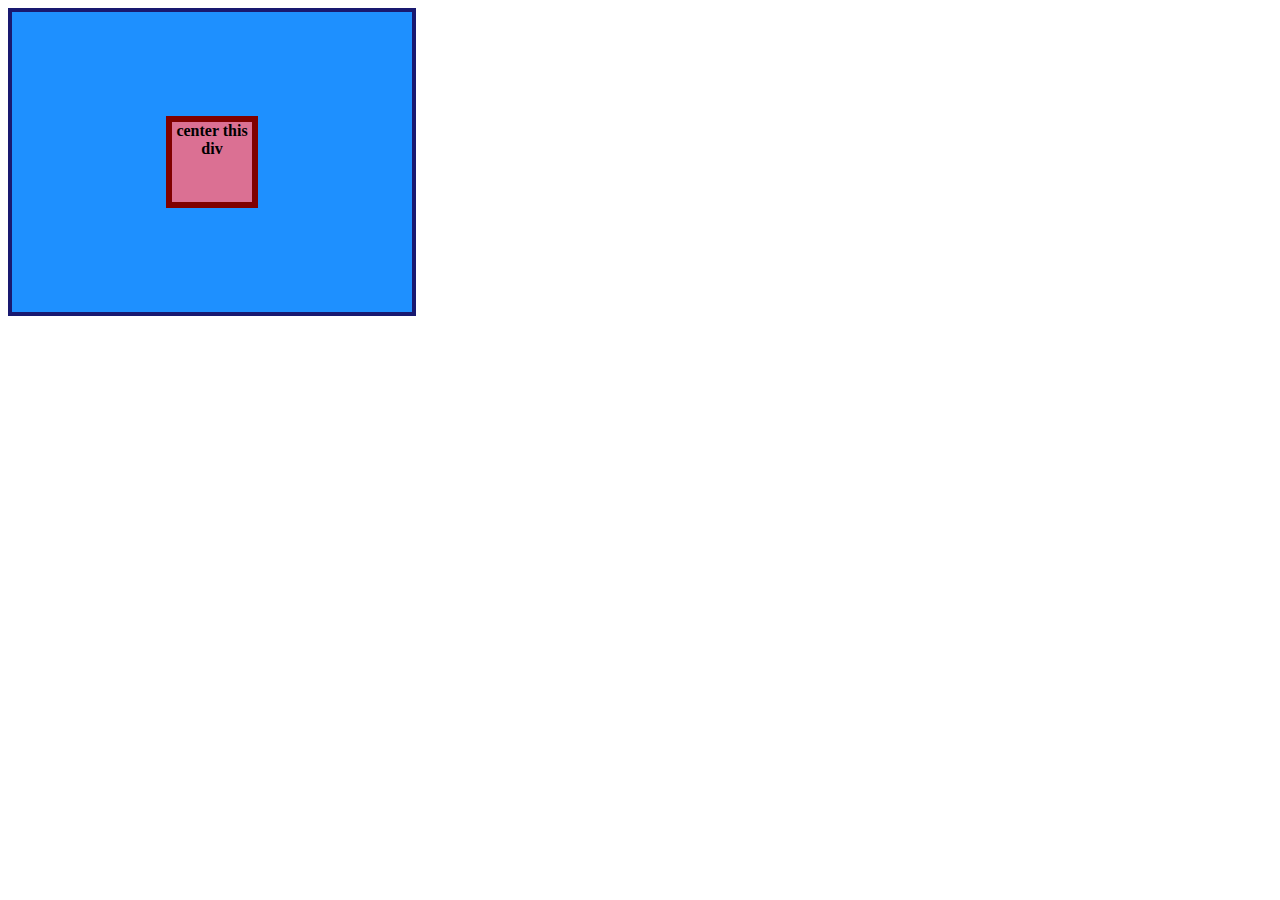
<file: flex/01-flex-center/index.html>
<!DOCTYPE html>
<html lang="en">
  <head>
    <meta charset="UTF-8">
    <meta http-equiv="X-UA-Compatible" content="IE=edge">
    <meta name="viewport" content="width=device-width, initial-scale=1.0">
    <title>CENTER THIS DIV</title>
    <link rel="stylesheet" href="style.css">
  </head>
  <body>
    <div class="container">
      <div class="box">center this div</div>
    </div>
  </body>
</html>
</file>
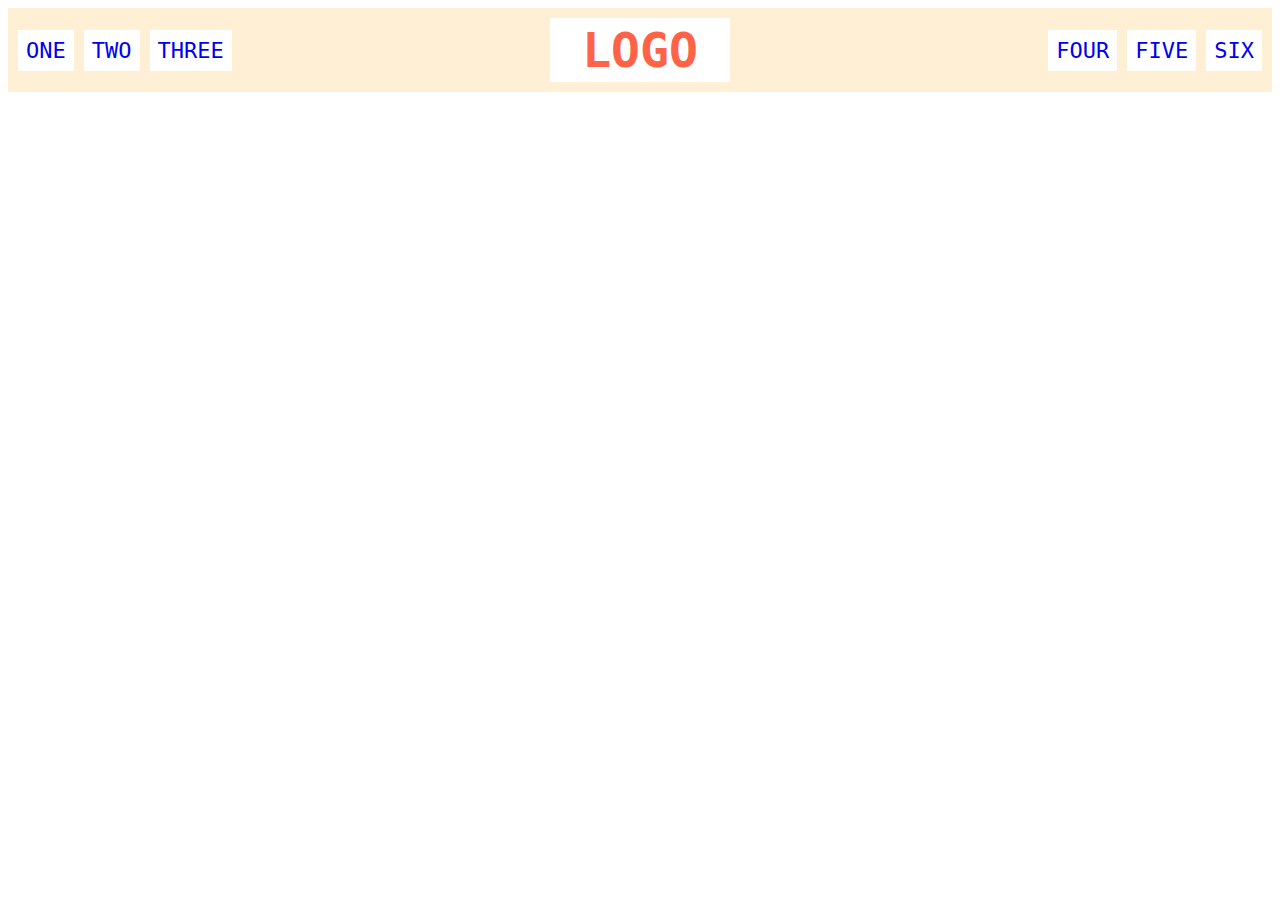
<file: flex/02-flex-header/index.html>
<!DOCTYPE html>
<html lang="en">
  <head>
    <meta charset="UTF-8">
    <meta http-equiv="X-UA-Compatible" content="IE=edge">
    <meta name="viewport" content="width=device-width, initial-scale=1.0">
    <title>Flex Header</title>
    <link rel="stylesheet" href="style.css">
  </head>
  <body>
    <div class="header">
      <div class="left-links">
        <ul>
          <li><a href="#">ONE</a></li>
          <li><a href="#">TWO</a></li>
          <li><a href="#">THREE</a></li>
        </ul>
      </div>
      <div class="logo">LOGO</div>
      <div class="right-links">
        <ul>
          <li><a href="#">FOUR</a></li>
          <li><a href="#">FIVE</a></li>
          <li><a href="#">SIX</a></li>
        </ul>
      </div>
    </div>
  </body>
</html>
</file>
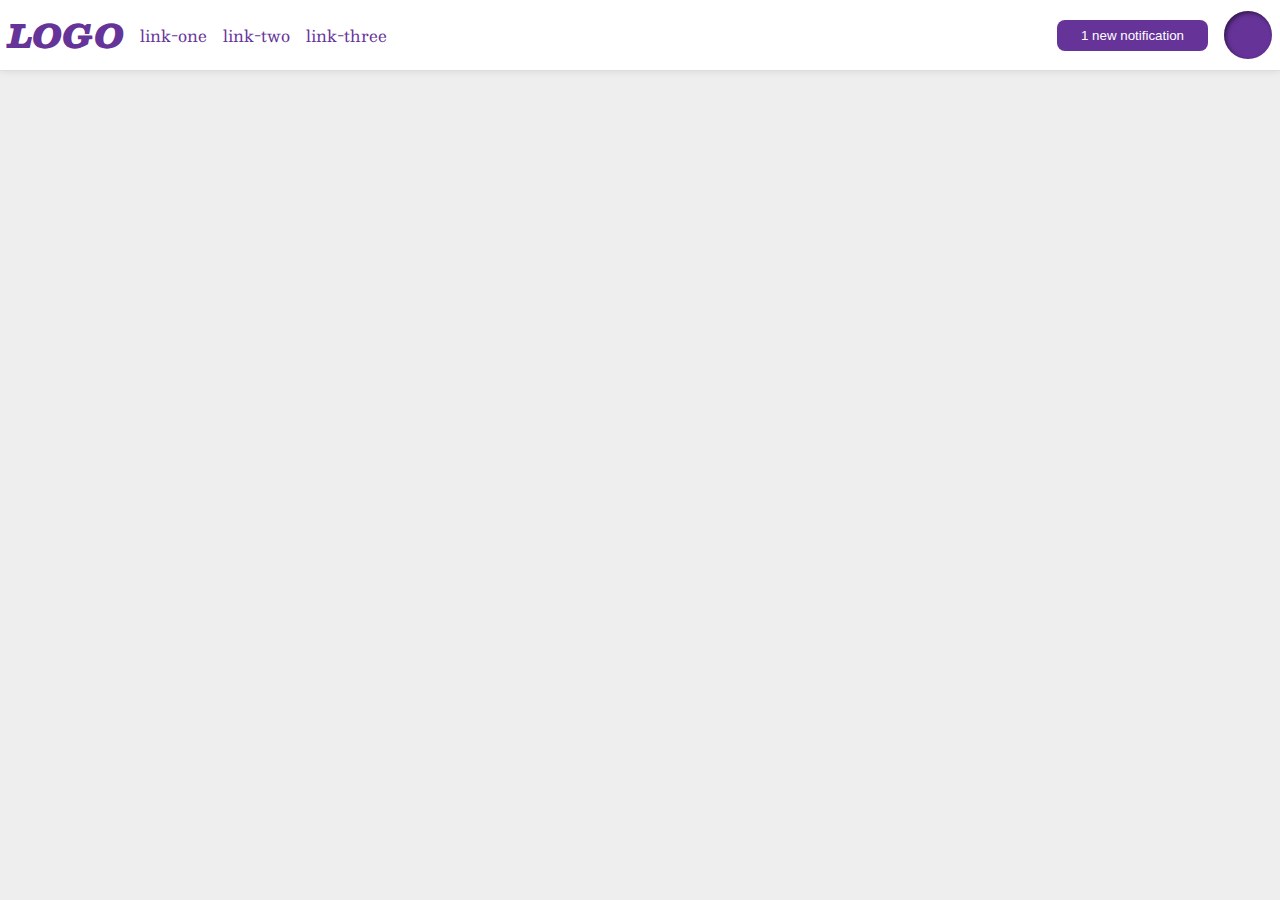
<file: flex/03-flex-header-2/index.html>
<!DOCTYPE html>
<html lang="en">

<head>
  <meta charset="UTF-8">
  <meta http-equiv="X-UA-Compatible" content="IE=edge">
  <meta name="viewport" content="width=device-width, initial-scale=1.0">
  <title>Flex Header 2</title>
  <link rel="stylesheet" href="style.css">
</head>

<body>
  <div class="header">
    <div class="left">
      <div class="logo">
        LOGO
      </div>
      <ul class="links">
        <li><a href="google.com">link-one</a></li>
        <li><a href="google.com">link-two</a></li>
        <li><a href="google.com">link-three</a></li>
      </ul>
    </div>
    <div class="right">
      <button class="notifications">
        1 new notification
      </button>
    <div class="profile-image"></div>
    </div>
  </div>
</body>

</html>
</file>
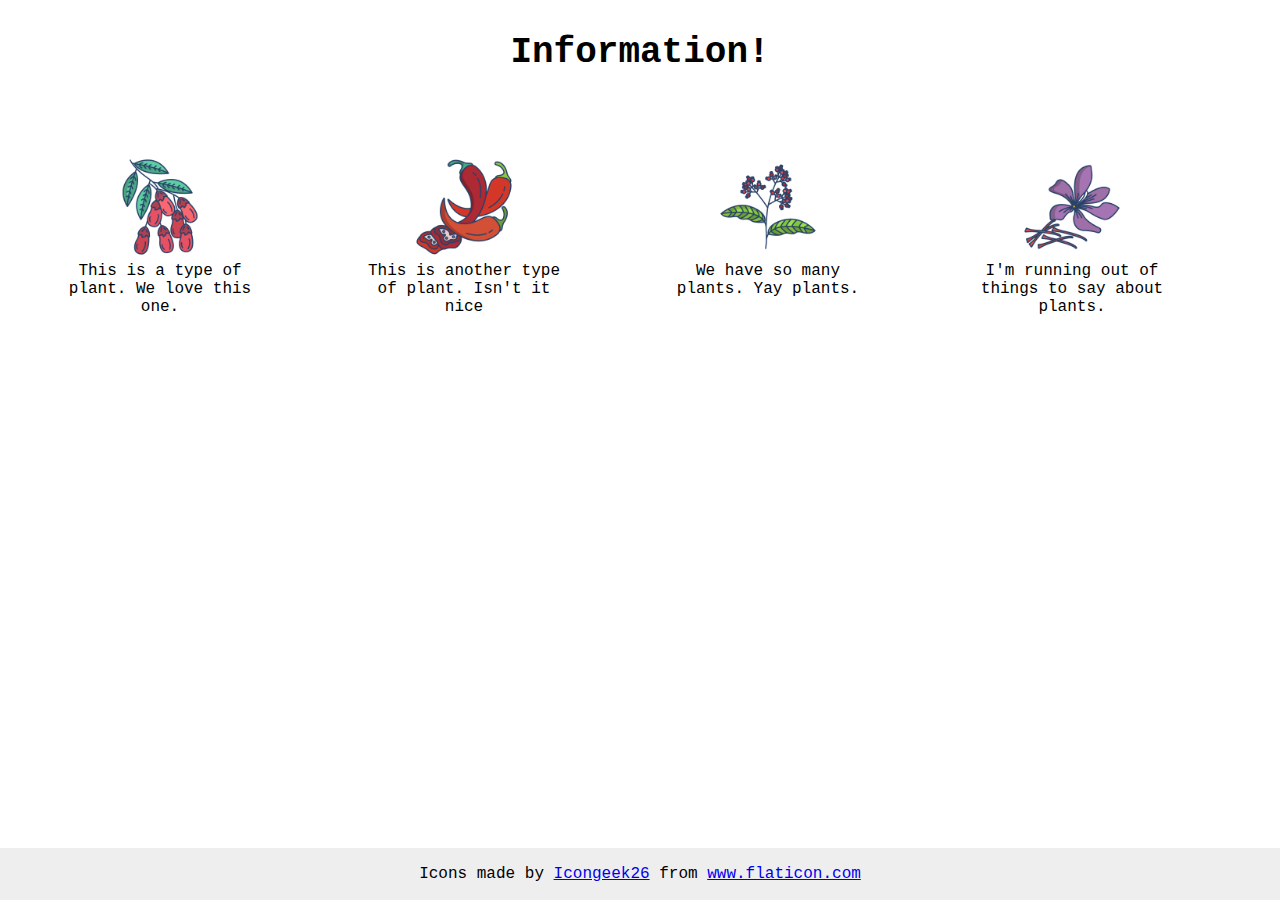
<file: flex/04-flex-information/index.html>
<!DOCTYPE html>
<html lang="en">

<head>
  <meta charset="UTF-8">
  <meta http-equiv="X-UA-Compatible" content="IE=edge">
  <meta name="viewport" content="width=device-width, initial-scale=1.0">
  <title>Information</title>
  <link rel="stylesheet" href="style.css">
</head>

<body>
  <div class="title">Information!</div>
  <div class="content">
    <div class="item">
      <img src="./images/barberry.png" alt="barberry">
      <div class="text">This is a type of plant. We love this one.</div>
    </div>
    <div class="item">
      <img src="./images/chilli.png" alt="chili">
      <div class="text">This is another type of plant. Isn't it nice</div>
    </div>
    <div class="item">
      <img src="./images/pepper.png" alt="pepper">
      <div class="text">We have so many plants. Yay plants.</div>
    </div>
    <div class="item">
      <img src="./images/saffron.png" alt="saffron">
      <div class="text">I'm running out of things to say about plants.</div>
    </div>
  </div>
  <!-- disregard this section, it's here to give attribution to the creator of these icons -->
  <div class="footer">
    <div>Icons made by <a href="https://www.flaticon.com/authors/icongeek26" title="Icongeek26">Icongeek26</a> from <a
        href="https://www.flaticon.com/" title="Flaticon">www.flaticon.com</a></div>
  </div>
</body>

</html>
</file>
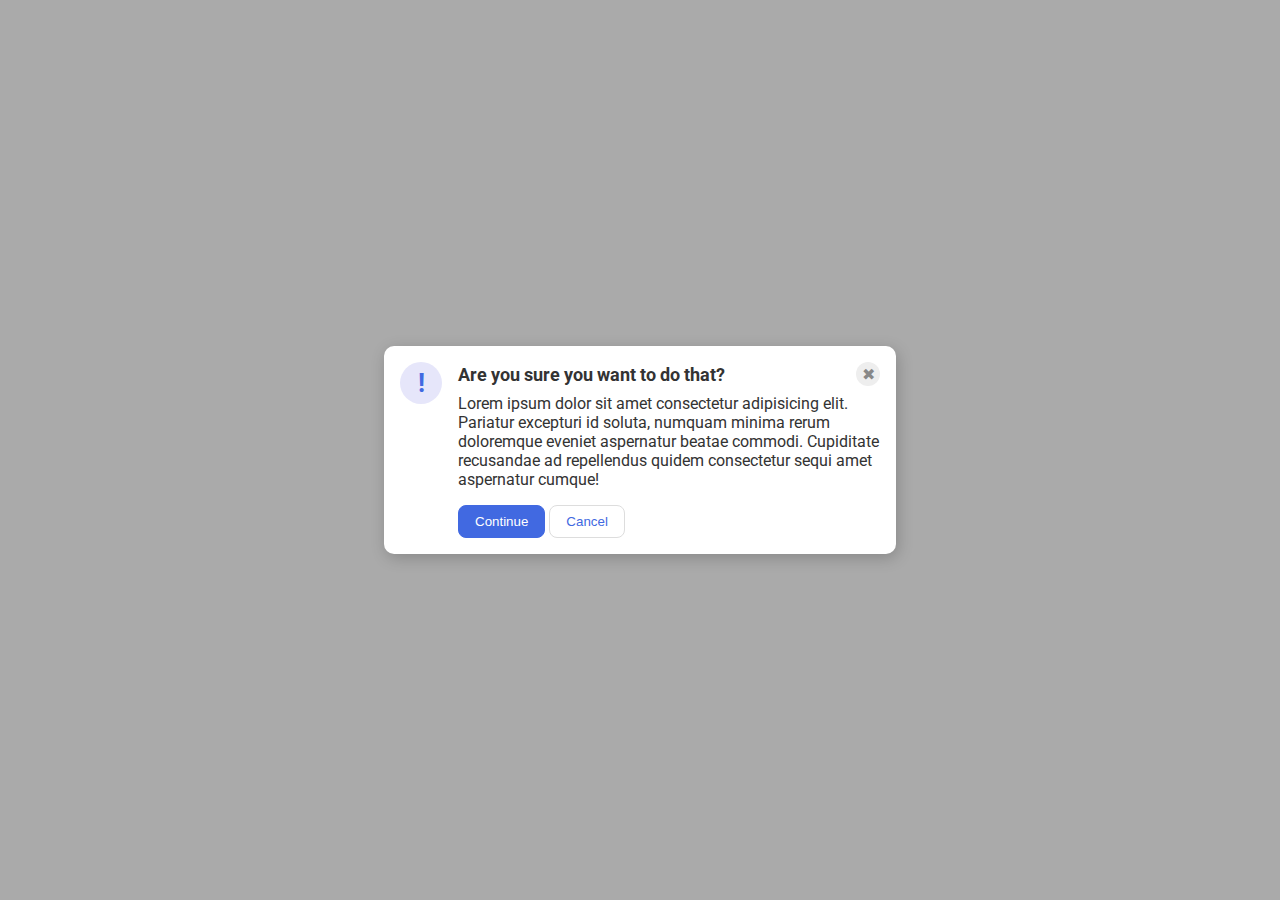
<file: flex/05-flex-modal/index.html>
<!DOCTYPE html>
<html lang="en">

<head>
  <meta charset="UTF-8">
  <meta http-equiv="X-UA-Compatible" content="IE=edge">
  <meta name="viewport" content="width=device-width, initial-scale=1.0">
  <link rel="stylesheet" href="style.css">
  <title>Modal</title>
</head>

<body>
  <div class="modal">
    <div class="icon">!</div>
    <div class="content">
      <div class="header">Are you sure you want to do that?
        <div class="close-button">✖</div>
      </div>

      <div class="text">Lorem ipsum dolor sit amet consectetur adipisicing elit. Pariatur excepturi id soluta, numquam
        minima rerum doloremque eveniet aspernatur beatae commodi. Cupiditate recusandae ad repellendus quidem
        consectetur sequi amet aspernatur cumque!</div>
      <button class="continue">Continue</button>
      <button class="cancel">Cancel</button>
    </div>
  </div>
</body>

</html>
</file>
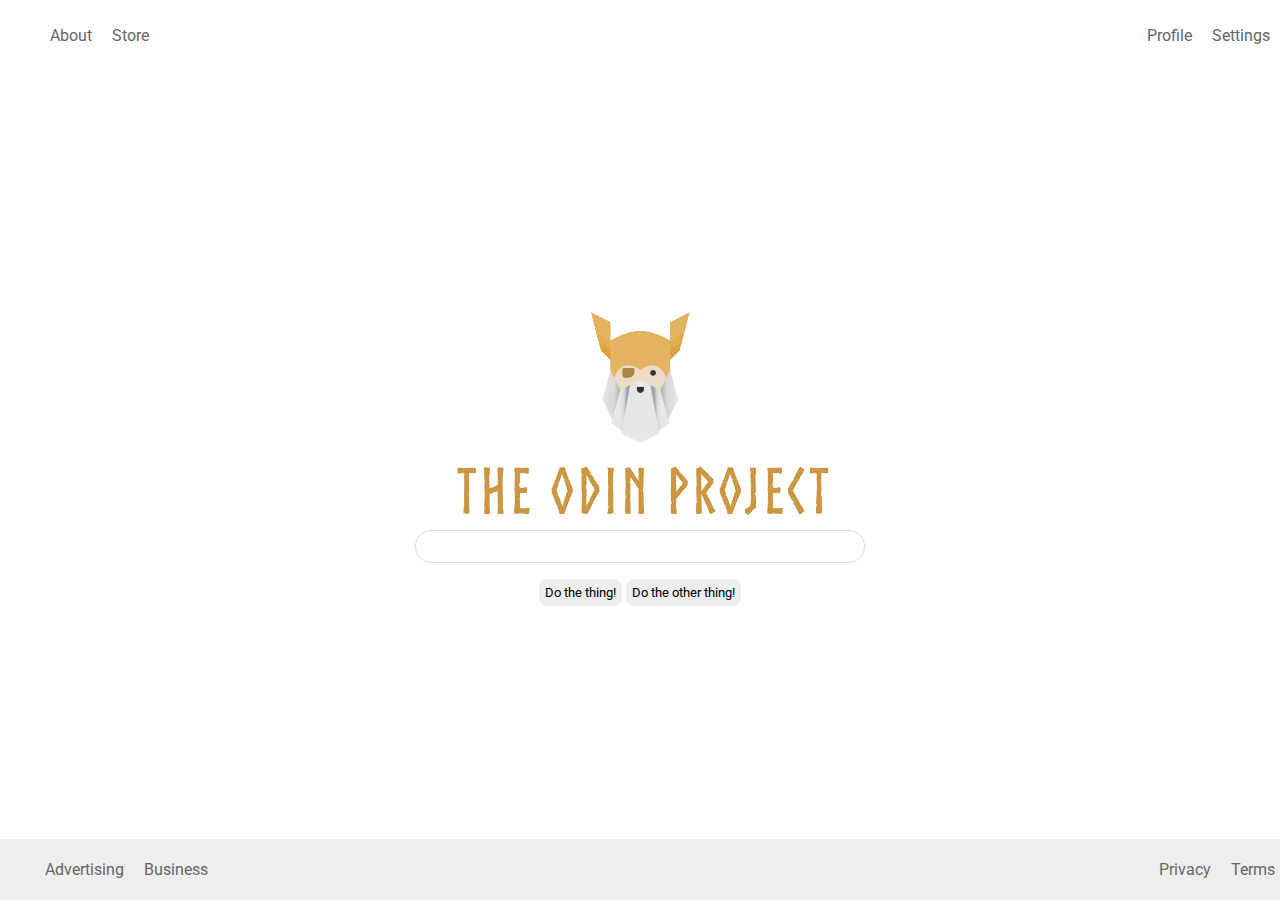
<file: flex/06-flex-layout/index.html>
<!DOCTYPE html>
<html lang="en">
  <head>
    <meta charset="UTF-8">
    <meta http-equiv="X-UA-Compatible" content="IE=edge">
    <meta name="viewport" content="width=device-width, initial-scale=1.0">
    <title>LAYOUT</title>
    <link rel="stylesheet" href="./style.css">
  </head>
  <body>
    <div class="header">
      <ul class="left-links">
        <li><a href="#">About</a></li>
        <li><a href="#">Store</a></li>
      </ul>
      <ul class="right-links">
        <li><a href="#">Profile</a></li>
        <li><a href="#">Settings</a></li>
      </ul>
    </div>
    <div class="content">
      <img src="./logo.png" alt="Project logo. Represents odin with the project name.">
      <div class="input">
        <input type="text">
      </div>
      <div class="buttons">
        <button>Do the thing!</button>
        <button>Do the other thing!</button>
      </div>
    </div>
    <div class="footer">
      <ul class="left-links">
        <li><a href="#">Advertising</a></li>
        <li><a href="#">Business</a></li>
      </ul>
      <ul class="right-links">
        <li><a href="#">Privacy</a></li>
        <li><a href="#">Terms</a></li>
      </ul>
    </div>
  </body>
</html>
</file>
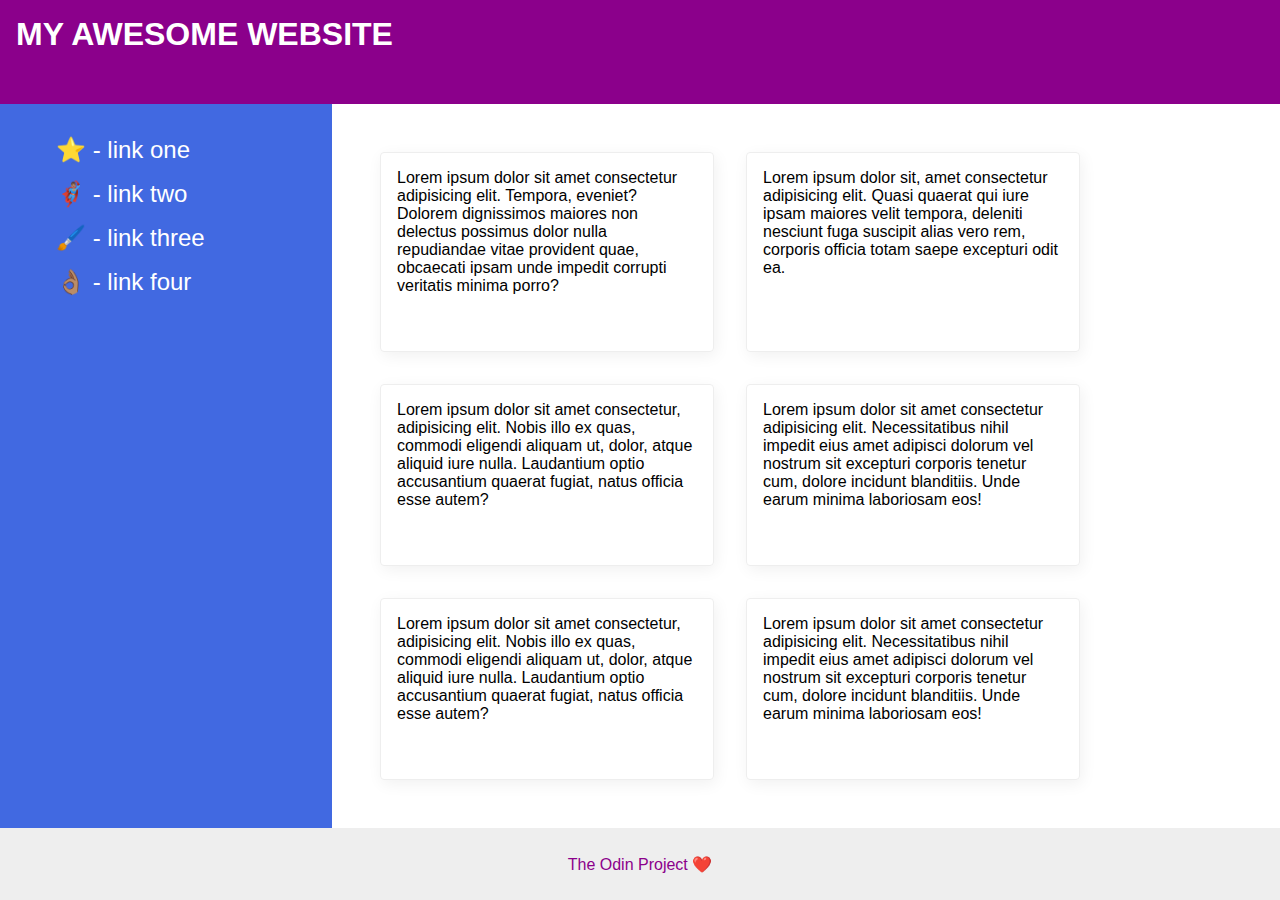
<file: flex/07-flex-layout-2/index.html>
<!DOCTYPE html>
<html lang="en">

<head>
  <meta charset="UTF-8">
  <meta http-equiv="X-UA-Compatible" content="IE=edge">
  <meta name="viewport" content="width=device-width, initial-scale=1.0">
  <title>The Holy Grail</title>
  <link rel="stylesheet" href="style.css">
</head>

<body>
  <div class="header">
    MY AWESOME WEBSITE
  </div>
  <div class="content">
    <div class="sidebar">
      <ul>
        <li><a href="#">⭐ - link one</a></li>
        <li><a href="#">🦸🏽‍♂️ - link two</a></li>
        <li><a href="#">🖌️ - link three</a></li>
        <li><a href="#">👌🏽 - link four</a></li>
      </ul>
    </div>
    <div class="card_wrap">
      <div class="card">Lorem ipsum dolor sit amet consectetur adipisicing elit. Tempora, eveniet? Dolorem dignissimos
        maiores non delectus possimus dolor nulla repudiandae vitae provident quae, obcaecati ipsam unde impedit
        corrupti veritatis minima porro?</div>
      <div class="card">Lorem ipsum dolor sit, amet consectetur adipisicing elit. Quasi quaerat qui iure ipsam maiores
        velit tempora, deleniti nesciunt fuga suscipit alias vero rem, corporis officia totam saepe excepturi odit ea.
      </div>
      <div class="card">Lorem ipsum dolor sit amet consectetur, adipisicing elit. Nobis illo ex quas, commodi
        eligendi
        aliquam ut, dolor, atque aliquid iure nulla. Laudantium optio accusantium quaerat fugiat, natus officia esse
        autem?</div>

      <div class="card">Lorem ipsum dolor sit amet consectetur adipisicing elit. Necessitatibus nihil impedit eius
        amet adipisci dolorum vel nostrum sit excepturi corporis tenetur cum, dolore incidunt blanditiis. Unde earum
        minima laboriosam eos!</div>

      <div class="card">Lorem ipsum dolor sit amet consectetur, adipisicing elit. Nobis illo ex quas, commodi
        eligendi
        aliquam ut, dolor, atque aliquid iure nulla. Laudantium optio accusantium quaerat fugiat, natus officia esse
        autem?</div>
      <div class="card">Lorem ipsum dolor sit amet consectetur adipisicing elit. Necessitatibus nihil impedit eius
        amet adipisci dolorum vel nostrum sit excepturi corporis tenetur cum, dolore incidunt blanditiis. Unde earum
        minima laboriosam eos!</div>
    </div>
  </div>

  <div class="footer">
    The Odin Project ❤️
  </div>
</body>

</html>
</file>
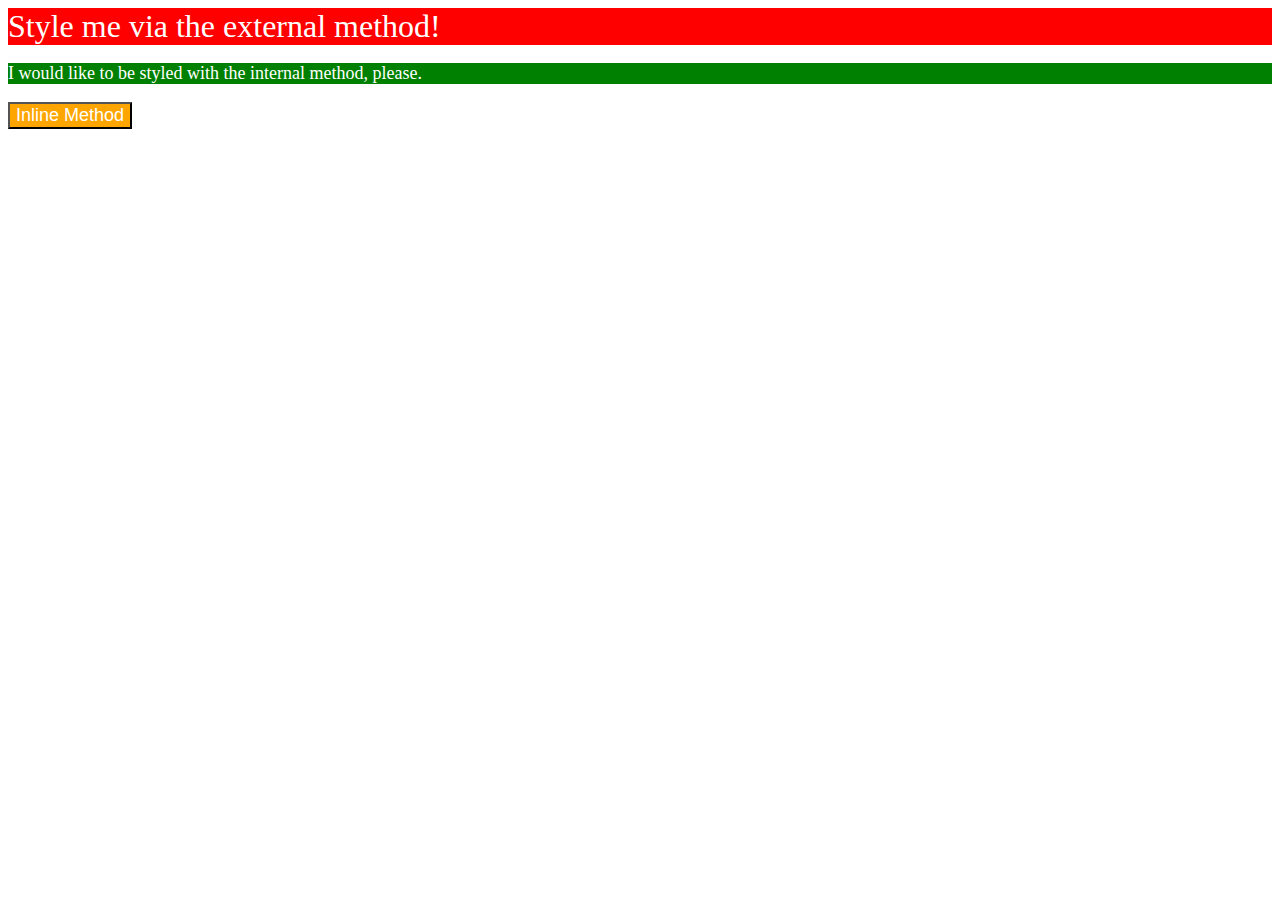
<file: foundations/01-css-methods/index.html>
<!DOCTYPE html>
<html lang="en">
  <head>
    <meta charset="UTF-8">
    <meta http-equiv="X-UA-Compatible" content="IE=edge">
    <meta name="viewport" content="width=device-width, initial-scale=1.0">
    <title>Methods for Adding CSS</title>
    <link rel="stylesheet" href="style.css">
    <style>
      p{
        background-color: green;
        color: white;
        font-size: 18px;
      }
    </style>
  </head>
  <body>
    <div>Style me via the external method!</div>
    <p>I would like to be styled with the internal method, please.</p>
    <button style="background-color: orange; color: white; font-size: 18px;">Inline Method</button>
  </body>
</html>
</file>
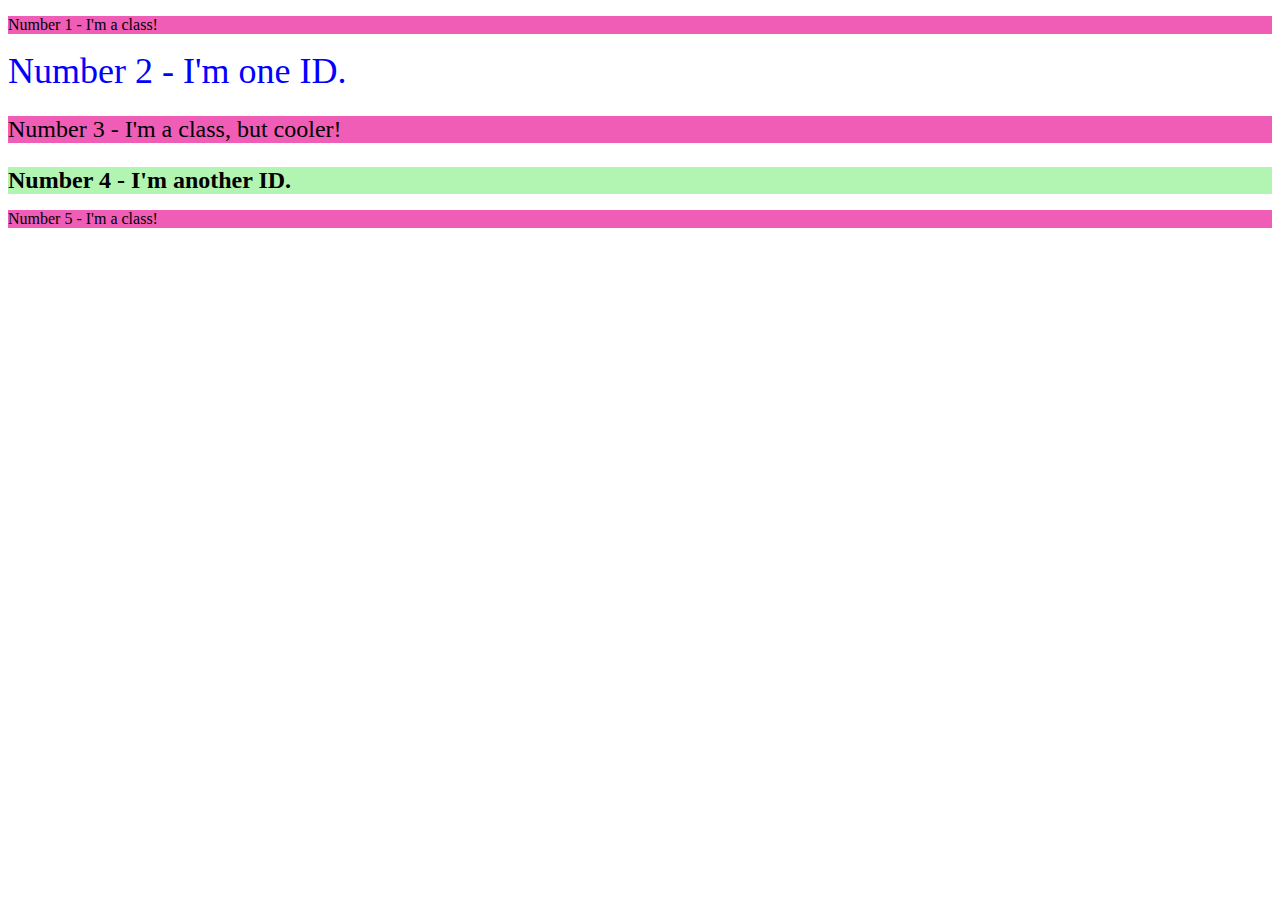
<file: foundations/02-class-id-selectors/index.html>
<!DOCTYPE html>
<html lang="en">
  <head>
    <meta charset="UTF-8">
    <meta http-equiv="X-UA-Compatible" content="IE=edge">
    <meta name="viewport" content="width=device-width, initial-scale=1.0">
    <title>Class and ID Selectors</title>
    <link rel="stylesheet" href="style.css">
  </head>
  <body>
    <p class="odd">Number 1 - I'm a class!</p>
    <div id="even1" >Number 2 - I'm one ID.</div>
    <p class="odd third">Number 3 - I'm a class, but cooler!</p>
    <div id="even2">Number 4 - I'm another ID.</div>
    <p class="odd">Number 5 - I'm a class!</p>
  </body>
</html>
</file>
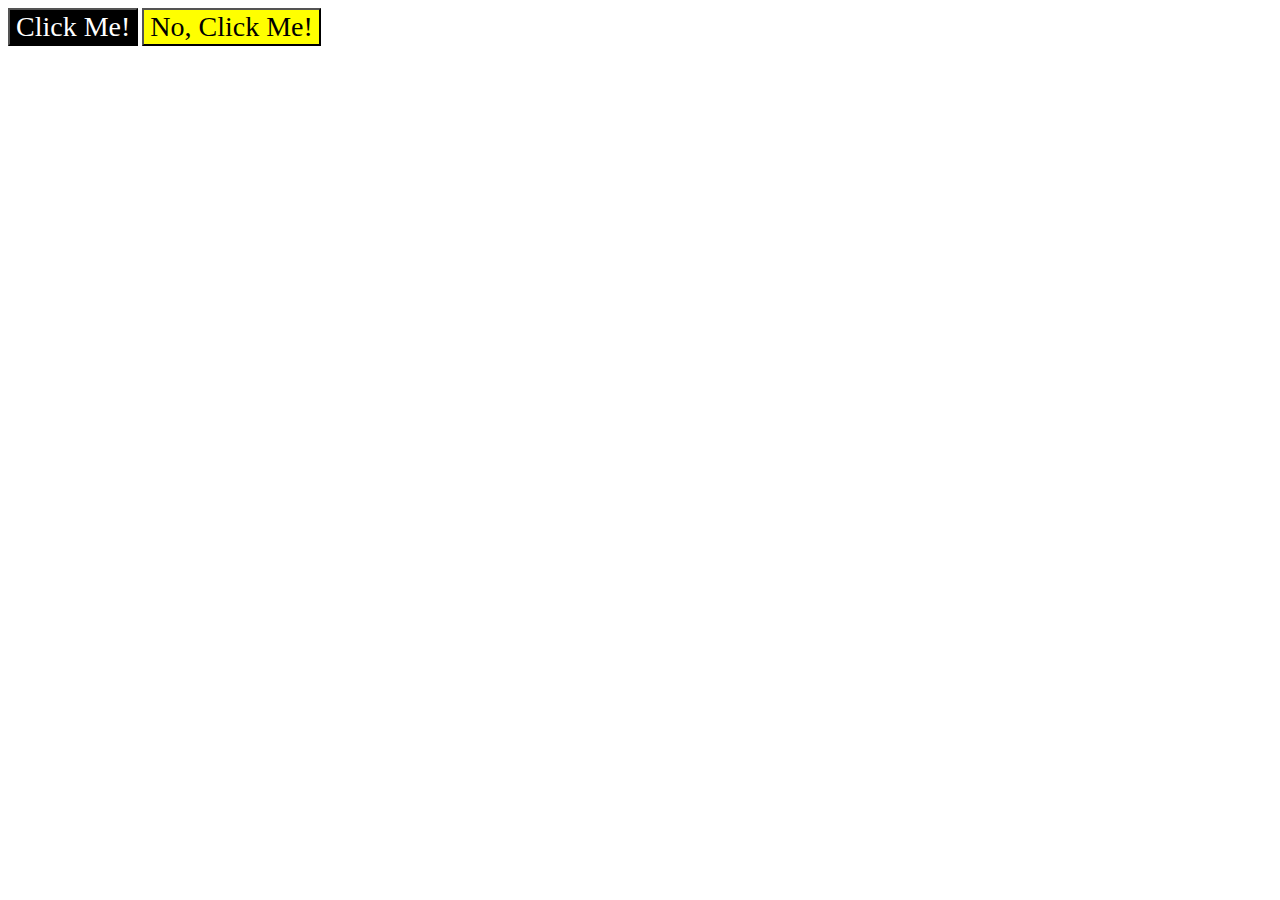
<file: foundations/03-grouping-selectors/index.html>
<!DOCTYPE html>
<html lang="en">
  <head>
    <meta charset="UTF-8">
    <meta http-equiv="X-UA-Compatible" content="IE=edge">
    <meta name="viewport" content="width=device-width, initial-scale=1.0">
    <title>Grouping Selectors</title>
    <link rel="stylesheet" href="style.css">
  </head>
  <body>
    <button class="btn">Click Me!</button>
    <button class="btn1">No, Click Me!</button>
  </body>
</html>
</file>
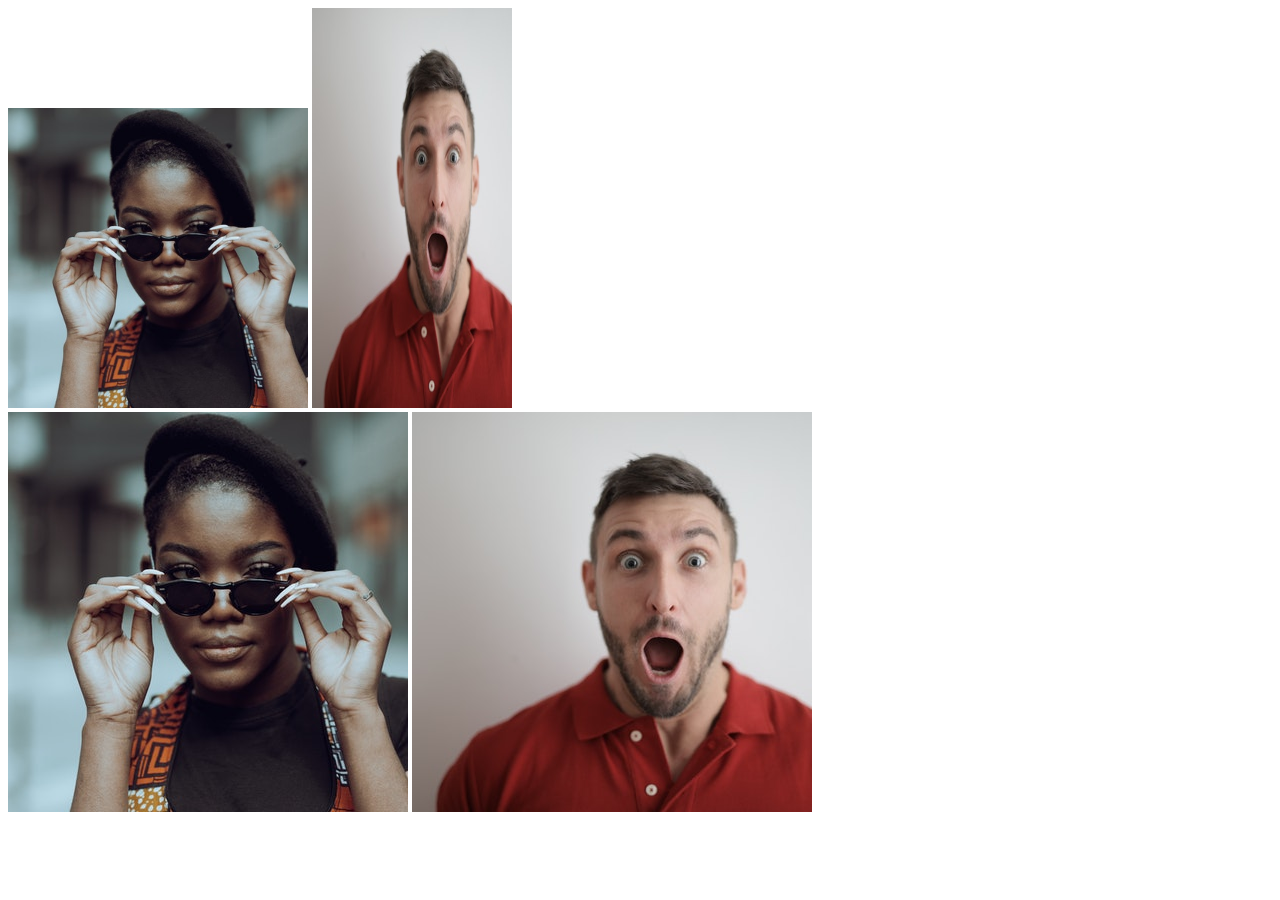
<file: foundations/04-chaining-selectors/index.html>
<!DOCTYPE html>
<html lang="en">
  <head>
    <meta charset="UTF-8">
    <meta http-equiv="X-UA-Compatible" content="IE=edge">
    <meta name="viewport" content="width=device-width, initial-scale=1.0">
    <title>Chaining Selectors</title>
    <link rel="stylesheet" href="style.css">
  </head>
  <body>
    <!-- Use the classes BELOW this line -->
    <div>
      <img class="avatar proportioned" src="./pexels-katho-mutodo-8434791.jpg" alt="">
      <img class="avatar distorted" src="./pexels-andrea-piacquadio-3777931.jpg" alt="">
    </div>
    <!-- Use the classes ABOVE this line -->
    <div>
      <img class="original proportioned" src="./pexels-katho-mutodo-8434791.jpg" alt="">
      <img class="original distorted" src="./pexels-andrea-piacquadio-3777931.jpg" alt="">
    </div>
  </body>
</html>
</file>
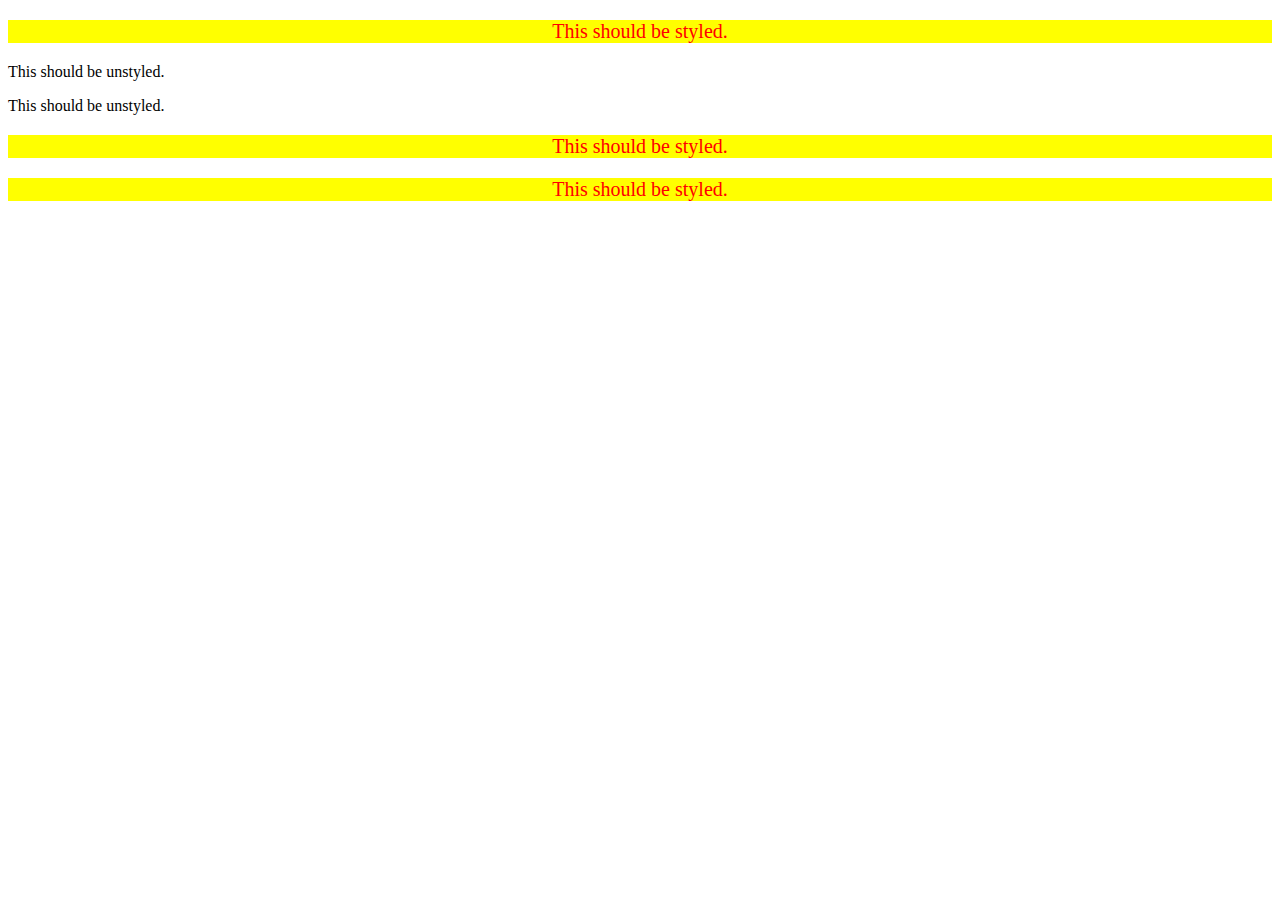
<file: foundations/05-descendeant-combinator/index.html>
<!DOCTYPE html>
<html lang="en">
  <head>
    <meta charset="UTF-8">
    <meta http-equiv="X-UA-Compatible" content="IE=edge">
    <meta name="viewport" content="width=device-width, initial-scale=1.0">
    <title>Descendant Combinator</title>
    <link rel="stylesheet" href="style.css">
  </head>
  <body>
    <div class="container">
      <p class="text">This should be styled.</p>
    </div>
    <p class="text">This should be unstyled.</p>
    <p class="text">This should be unstyled.</p>
    <div class="container">
      <p class="text">This should be styled.</p>
      <p class="text">This should be styled.</p>
    </div>
  </body>
</html>
</file>
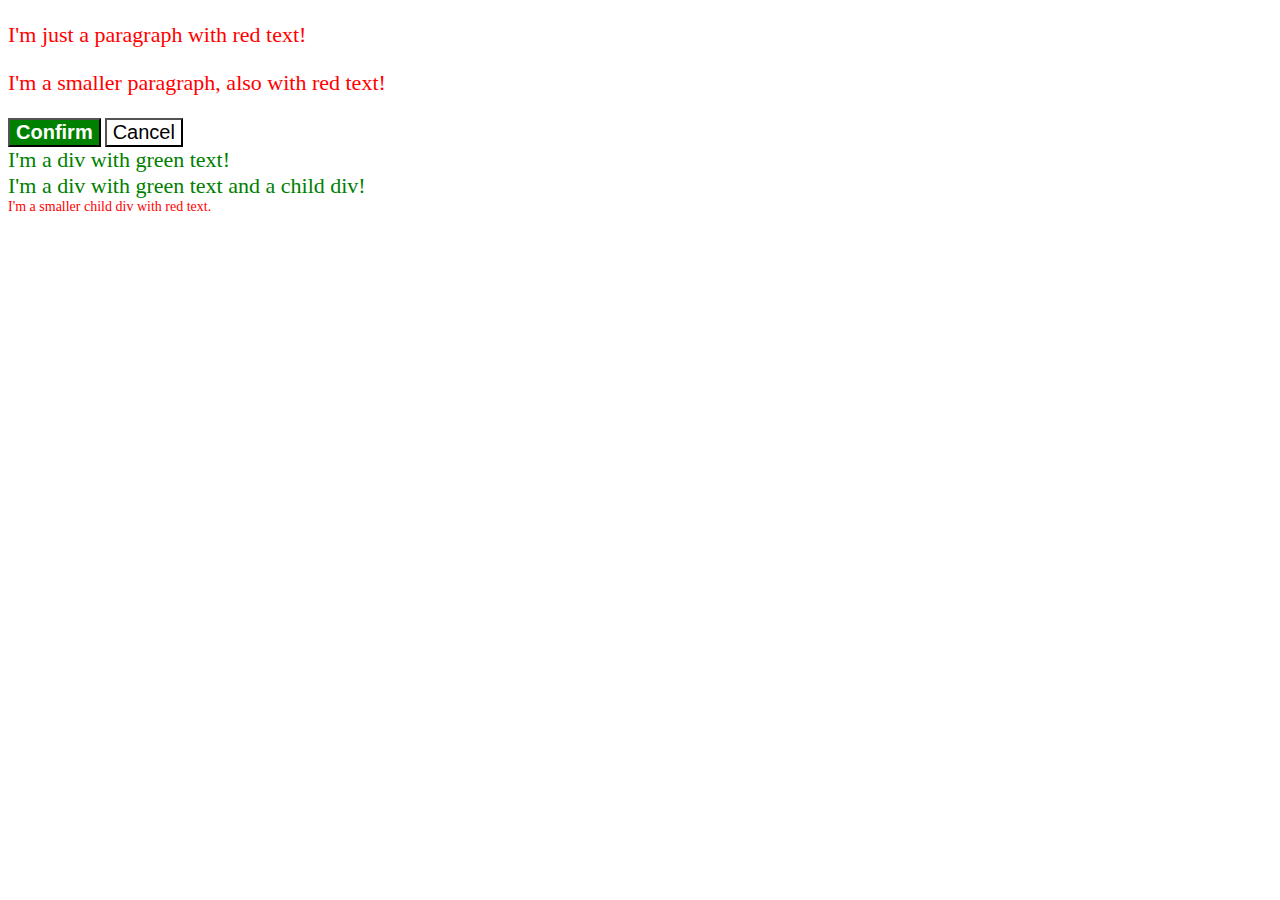
<file: foundations/06-cascade-fix/index.html>
<!DOCTYPE html>
<html lang="en">
  <head>
    <meta charset="UTF-8">
    <meta http-equiv="X-UA-Compatible" content="IE=edge">
    <meta name="viewport" content="width=device-width, initial-scale=1.0">
    <title>Fix the Cascade</title>
    <link rel="stylesheet" href="style.css">
  </head>
  <body>
    <p class="para">I'm just a paragraph with red text!</p>
    <p class="para small-para">I'm a smaller paragraph, also with red text!</p>

    <button id="confirm-button" class="button confirm">Confirm</button>
    <button id="cancel-button" class="button cancel">Cancel</button>

    <div class="text">I'm a div with green text!</div>
    <div class="text">I'm a div with green text and a child div!
      <div class="text child">I'm a smaller child div with red text.</div>
    </div>
  </body>
</html>
</file>
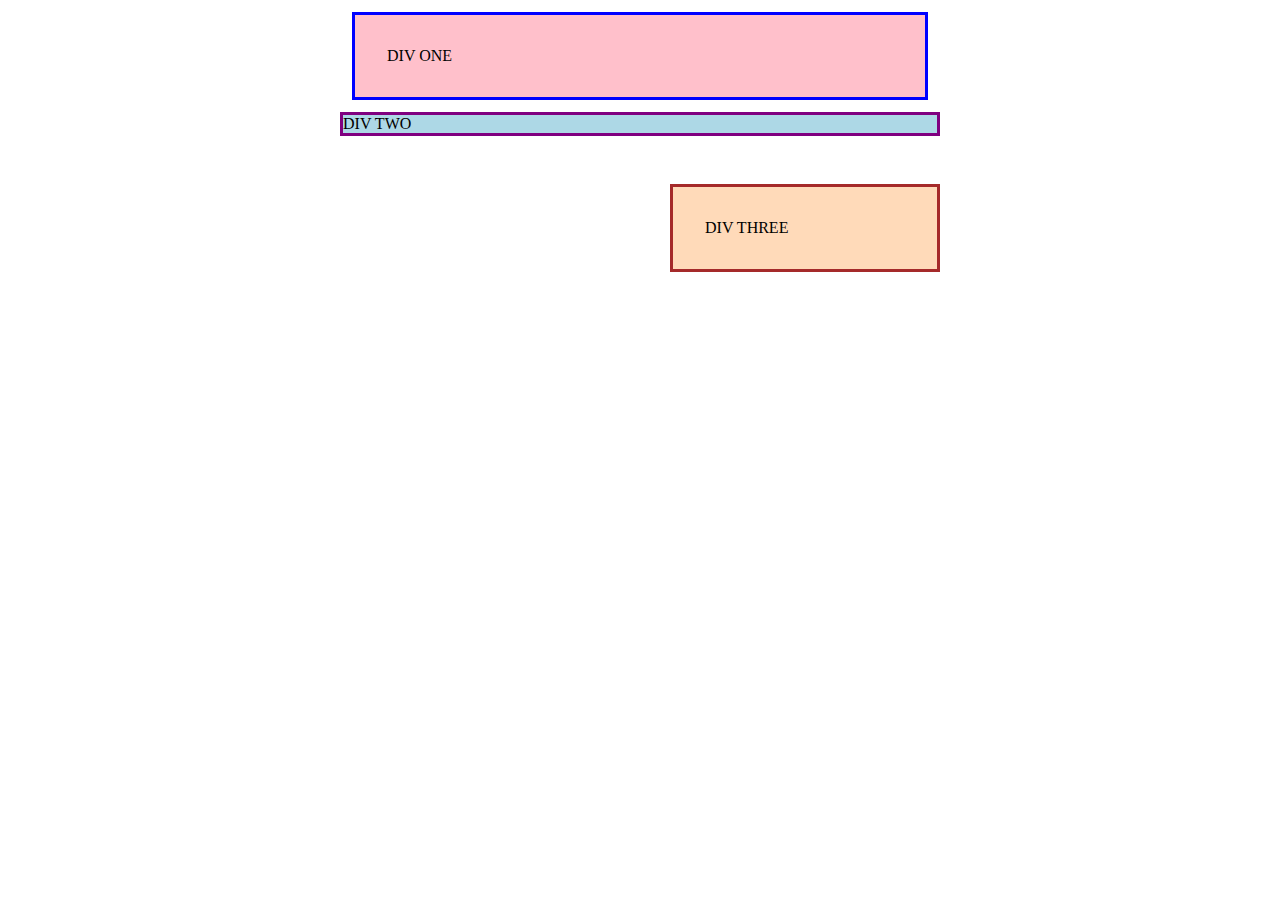
<file: margin-and-padding/01-margin-and-padding-1/index.html>
<!DOCTYPE html>
<html lang="en">
  <head>
    <meta charset="UTF-8">
    <meta http-equiv="X-UA-Compatible" content="IE=edge">
    <meta name="viewport" content="width=device-width, initial-scale=1.0">
    <title>Margin and Padding exercise</title>
    <link rel="stylesheet" href="style.css">
  </head>
  <body>
    <div class="one">
      DIV ONE
    </div>
    <div class="two">
      DIV TWO
    </div>
    <div class="three">
      DIV THREE
    </div>
  </body>
</html>
</file>
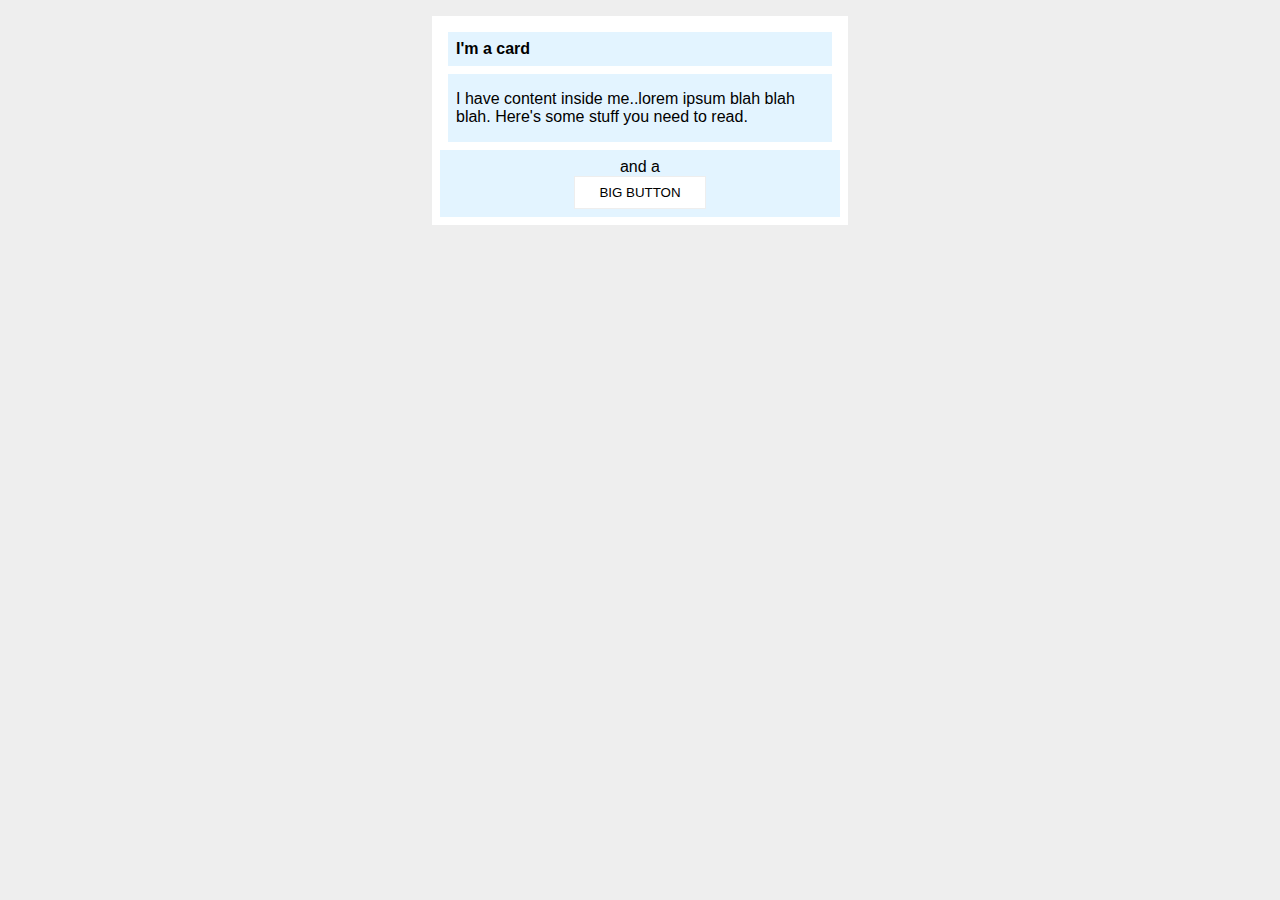
<file: margin-and-padding/02-margin-and-padding-2/index.html>
<!DOCTYPE html>
<html lang="en">
  <head>
    <meta charset="UTF-8">
    <meta http-equiv="X-UA-Compatible" content="IE=edge">
    <meta name="viewport" content="width=device-width, initial-scale=1.0">
    <title>Margin and Padding exercise 2</title>
    <link rel="stylesheet" href="style.css">
  </head>
  <body>
    <div class="card">
      <h1 class="title">I'm a card</h1>
      <div class="content">I have content inside me..lorem ipsum blah blah blah. Here's some stuff you need to read.</div>
      <div class="button-container">and a <button>BIG BUTTON</button></div>
    </div>
  </body>
</html>
</file>
<file: flex/01-flex-center/style.css>
.container {
  background: dodgerblue;
  border: 4px solid midnightblue;
  width: 400px;
  height: 300px;
  justify-content: center;
  align-items: center;
  display: flex;
}

.box {
  background: palevioletred;
  font-weight: bold;
  text-align: center;
  border: 6px solid maroon;
  width: 80px;
  height: 80px;
  
}
</file>
<file: flex/02-flex-header/style.css>
.header  {
  font-family: monospace;
  background: papayawhip;
  display: flex;
  align-items: center;
  justify-content: space-between;
  padding: 10px;
}

.logo {
  font-size: 48px;
  font-weight: 900;
  color: tomato;
  background: white;
  padding: 4px 32px;
}

ul {
  /* this removes the dots on the list items*/
  list-style-type: none;
  display: flex;
  margin: 0;
  padding: 0;
  gap: 10px;
}

a {
  font-size: 22px;
  background: white;
  padding: 8px;
  /* this removes the line under the links */
  text-decoration: none;
}
</file>
<file: flex/03-flex-header-2/style.css>
/* this is some magical font-importing.  
you'll learn about it later. */
@import url('https://fonts.googleapis.com/css2?family=Besley:ital,wght@0,400;1,900&display=swap');

body {
  margin: 0;
  background: #eee;
  font-family: Besley, serif;
}

.header {
  background: white;
  border-bottom: 1px solid #ddd;
  box-shadow: 0 0 8px rgba(0,0,0,.1);
  display: flex;
  justify-content: space-between;
  padding: 8px;
}

.profile-image {
  background: rebeccapurple;
  box-shadow: inset 2px 2px 4px rgba(0,0,0,.5);
  border-radius: 50%;
  width: 48px;
  height: 48px;
}

.logo {
  color: rebeccapurple;
  font-size: 32px;
  font-weight: 900;
  font-style: italic;
}

button {
  border: none;
  border-radius: 8px;
  background: rebeccapurple;
  color: white;
  padding: 8px 24px;
}

a {
  /* this removes the line under our links */
  text-decoration: none;
  color: rebeccapurple;
}

ul {
  list-style-type: none;
  display: flex;
  margin: 0;
  padding: 0;
  gap: 16px;
}

.left, .right {
  display: flex;
  align-items: center;
  gap: 16px;
}
</file>
<file: flex/04-flex-information/style.css>
body {
  font-family: 'Courier New', Courier, monospace;
}

img {
  width: 100px;
  height: 100px;
}

.title {
  font-size: 36px;
  font-weight: 900;
  margin: 32px;
  text-align: center;
}

.content{
  display: flex;
}

.item{
  margin: 52px;
  text-align: center;
  width: 200px;
}














/* do not edit this footer */
.footer {
  position: fixed;
  bottom: 0;
  left: 0;
  right: 0;
  height: 52px;
  display: flex;
  align-items: center;
  justify-content: center;
  background: #eee;
}
</file>
<file: flex/05-flex-modal/style.css>
@import url('https://fonts.googleapis.com/css2?family=Roboto:wght@400;700&display=swap');

html, body {
  height: 100%;
}

body {
  font-family: Roboto, sans-serif;
  margin: 0;
  background: #aaa;
  color: #333;
  /* I'll give you this one for free lol */
  display: flex;
  align-items: center;
  justify-content: center;
}

.modal {
  background: white;
  width: 480px;
  border-radius: 10px;
  box-shadow: 2px 4px 16px rgba(0,0,0,.2);
  display: flex;
  gap: 16px;
  padding: 16px;
}

.icon {
  color: royalblue;
  font-size: 26px;
  font-weight: 700;
  background: lavender;
  width: 42px;
  height: 42px;
  border-radius: 50%;
  display: flex;
  align-items: center;
  justify-content: center;
  flex-shrink: 0;
}

.close-button {
  background: #eee;
  border-radius: 50%;
  color: #888;
  font-weight: 400;
  font-size: 16px;
  height: 24px;
  width: 24px;
  display: flex;
  align-items: center;
  justify-content: center;
}

button {
  padding: 8px 16px;
  border-radius: 8px;
}

button.continue {
  background: royalblue;
  border: 1px solid royalblue;
  color: white;
}

button.cancel {
  background: white;
  border: 1px solid #ddd;
  color: royalblue;
}

.text {
  margin-bottom: 16px;
}

.header {
  display: flex;
  align-items: center;
  justify-content: space-between;
  font-size: 18px;
  font-weight: 700;
  margin-bottom: 8px;
}
</file>
<file: flex/06-flex-layout/style.css>
@import url('https://fonts.googleapis.com/css2?family=Roboto:wght@400;700&display=swap');

body {
  height: 100vh;
  margin: 0;
  overflow: hidden;
  font-family: Roboto, sans-serif;
  display: flex;
  flex-direction: column;
}

img {
  width: 600px;
}

button {
  font-family: Roboto, sans-serif;
  border: none;
  border-radius: 8px;
  background: #eee;
}

input {
  border: 1px solid #ddd;
  border-radius: 16px;
  padding: 8px 24px;
  width: 400px;
  margin-bottom: 16px;
}

 ul{
  list-style: none;
  display: flex;
  gap: 20px;
 }

 a {
  color: #666;
  text-decoration: none;
}

 .content{
  flex: 1;
  display: flex;
  align-items: center;
  justify-content: center;
  flex-direction: column;
 }
 
.header{
  display: flex;
  justify-content: space-between;
  padding: 10px;
}

.footer{
  display: flex;
  justify-content: space-between;
  padding: 5px;
  background-color: #eeeeee;
}

button{
 padding: 6px;
}
.right-links
</file>
<file: flex/07-flex-layout-2/style.css>
body {
  font-family: -apple-system, BlinkMacSystemFont, 'Segoe UI', Roboto, Oxygen, Ubuntu, Cantarell, 'Open Sans', 'Helvetica Neue', sans-serif;
  margin: 0;
  min-height: 100vh;
  display: flex;
  flex-direction: column;
}

.header {
  height: 72px;
  background: darkmagenta;
  color: white;
  font-size: 32px;
  font-weight: 900;
  padding: 16px;
  
}

.footer {
  height: 72px;
  background: #eee;
  color: darkmagenta;
  justify-content: center;
  display: flex;
  align-items: center;

}

.sidebar {
  width: 300px;
  background: royalblue;
  flex-shrink: 0;
  padding: 16px;
}

.card {
  border: 1px solid #eee;
  box-shadow: 2px 4px 16px rgba(0,0,0,.06);
  border-radius: 4px;
  padding: 16px;
  margin: 16px;
  width: 300px;
}

ul{
  list-style: none;
}

li {
  margin-bottom: 16px;
}

a{
  color: white;
  text-decoration: none;
  font-size: 24px;
}

.content{
  flex: 1;
  display: flex;
}

.card_wrap{
  padding: 32px;
  display: flex;
  flex-wrap: wrap;
}
</file>
<file: foundations/01-css-methods/style.css>
div{
    background-color: red;
    color: white;
    font-size: 32px;
}
</file>
<file: foundations/02-class-id-selectors/style.css>
.odd{
    background-color: hsl(323, 82%, 65%);
    font-family: Verdana, "DejaVu Sans" sans-serif;
}
#even1{
    color: #0000ff;
    font-size: 36px;
}
.third{
    font-size: 24px;
}
#even2{
    background-color: rgb(178, 245, 178);
    font-size: 24px;
    font-weight: bold;
}
</file>
<file: foundations/03-grouping-selectors/style.css>
.btn{
    background-color: black;
    color: white;
}
.btn1{
    background-color: yellow;
}
button{
    font-size: 28px;
    font-family: 'Times New Roman', Helvetica, sans-serif;
}
</file>
<file: foundations/04-chaining-selectors/style.css>
.avatar.proportioned{
    width: 300px;
    height: auto;
}
.avatar.distorted{
    width: 200px;
    height: 400px;
}
</file>
<file: foundations/05-descendeant-combinator/style.css>
.container .text{
    background-color: yellow;
    color: red;
    font-size: 20px;
    text-align: center;
}
</file>
<file: foundations/06-cascade-fix/style.css>
.para,
.small-para {
  color: hsl(0, 100%, 50%);
}

.small-para {
  font-size: 14px;
}

.para {
  font-size: 22px;
}

#confirm-button.confirm {
  background-color: green;
  color: white;
  font-weight: bold;
} 

.button {
  background-color: rgb(255, 255, 255);
  color: rgb(0, 0, 0);
  font-size: 20px;
}



div.text {
  color: green;
  font-size: 22px;
}
.text.child {
  color: red;
  font-size: 14px;
}
</file>
<file: margin-and-padding/01-margin-and-padding-1/style.css>
body {
    max-width: 600px;
    margin: 0 auto;
  }
  
  .one {
    background: pink;
    border: 3px solid blue;
    /* CHANGED */
    padding: 32px;
    margin: 12px;
  }
  
  .two {
    background: lightblue;
    border: 3px solid purple;
    /* CHANGED*/
    margin-bottom: 48px;
  }
  
  .three {
    background: peachpuff;
    border: 3px solid brown;
    width: 200px;
    /* CHANGED */
    padding: 32px;
    margin-left: auto;
  }
</file>
<file: margin-and-padding/02-margin-and-padding-2/style.css>
body {
    background: #eee;
    font-family: sans-serif;
  }
  
  .card {
    width: 400px;
    background: #fff;
    margin: 16px auto;
    padding: 8px;
  }
  
  .title {
    background: #e3f4ff;
    padding: 8px;
    font-size: 16px;
    margin: 8px;
  }
  
  .content {
    background: #e3f4ff;
    padding: 16px 8px;
    margin: 8px;
  }
  
  .button-container {
    background: #e3f4ff;
    padding: 8px;
    text-align: center;
  }
  
  button {
    background: white;
    border: 1px solid #eee;
    padding: 8px 24px;
    margin: auto;
    display: block;
  }
</file>
